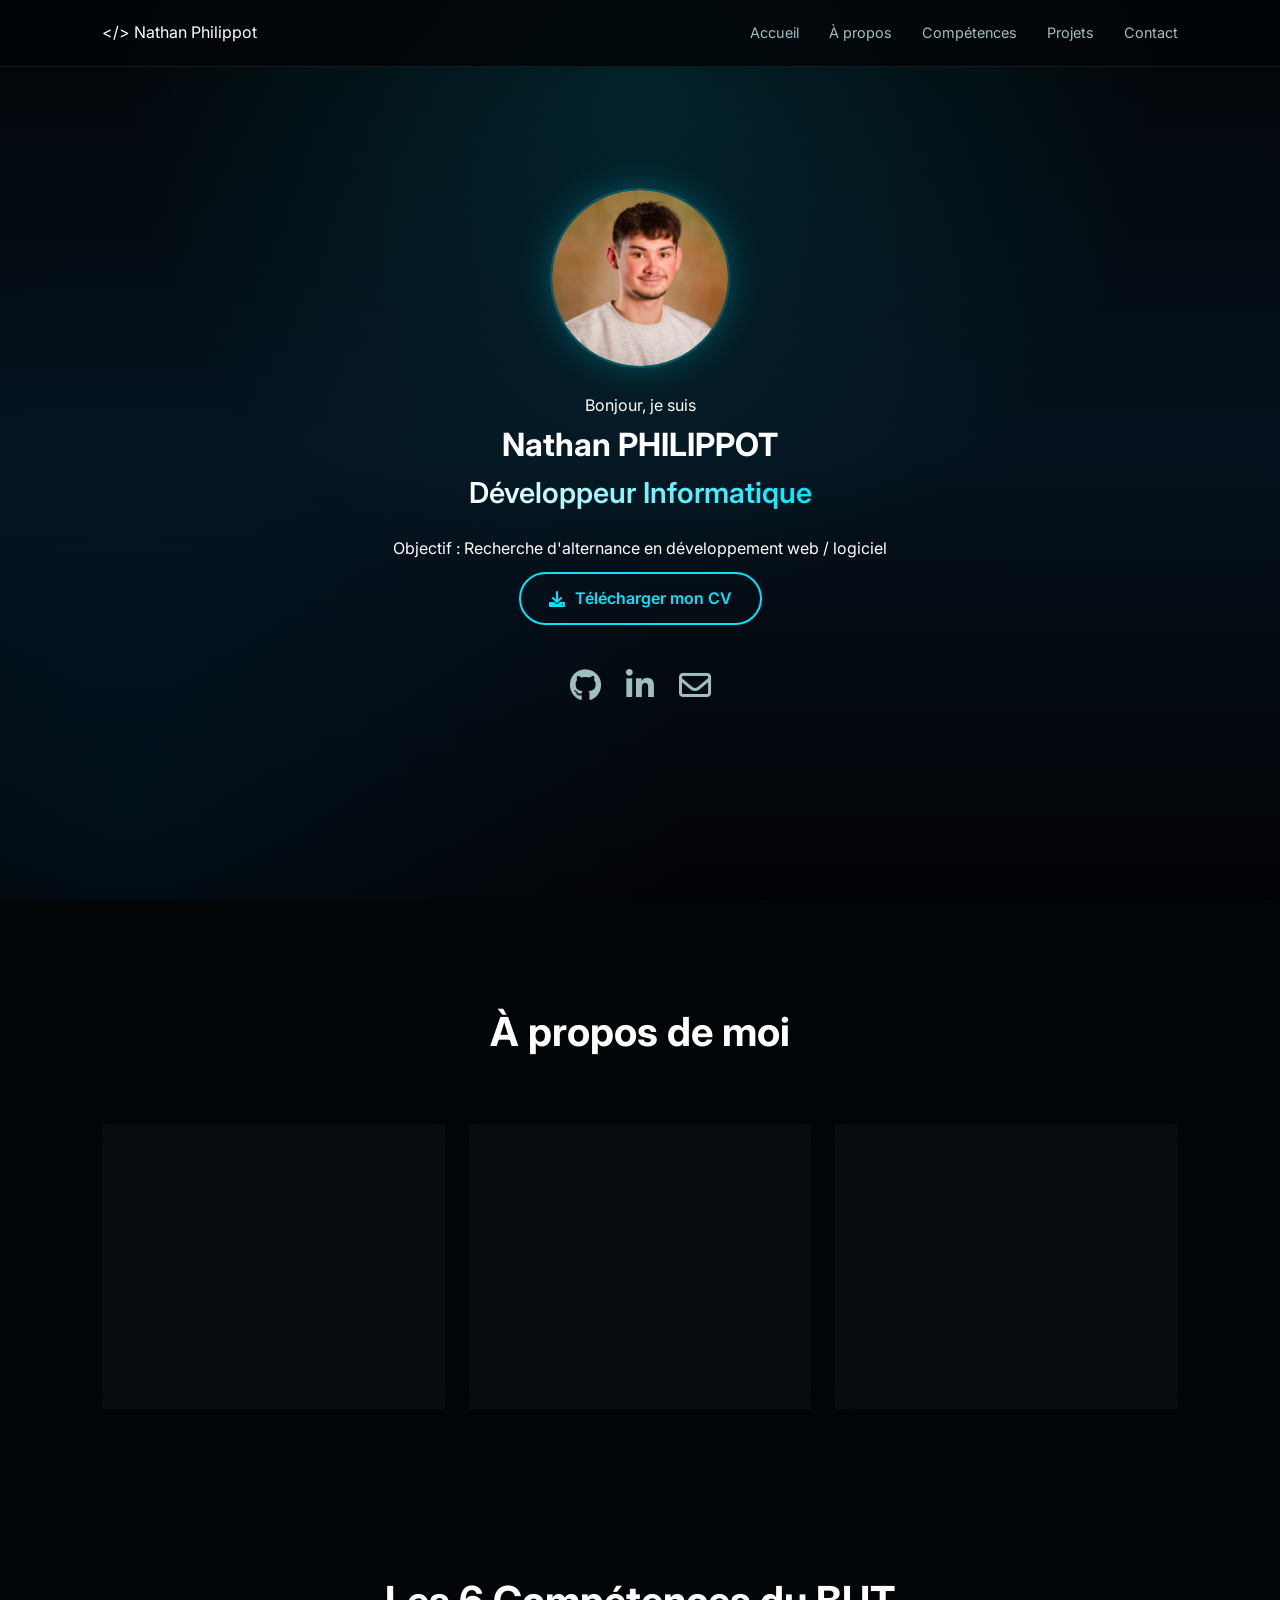
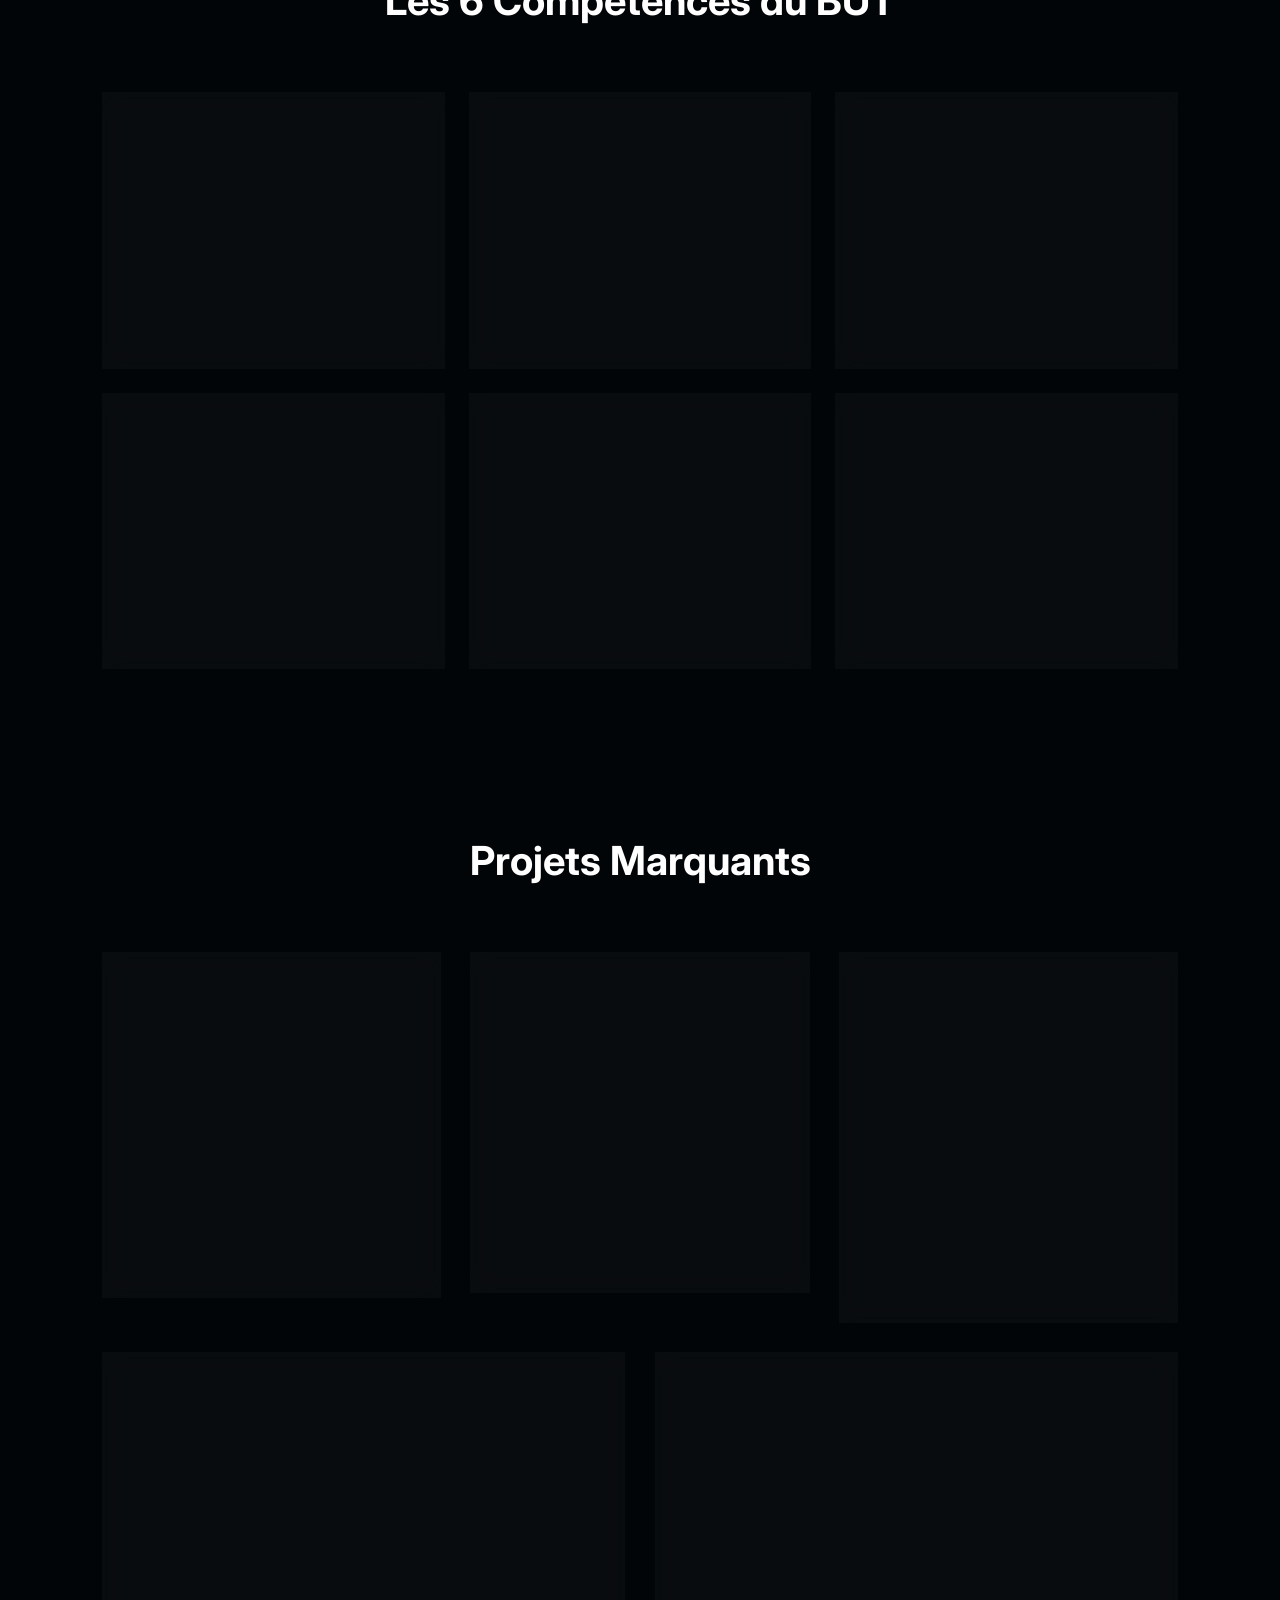
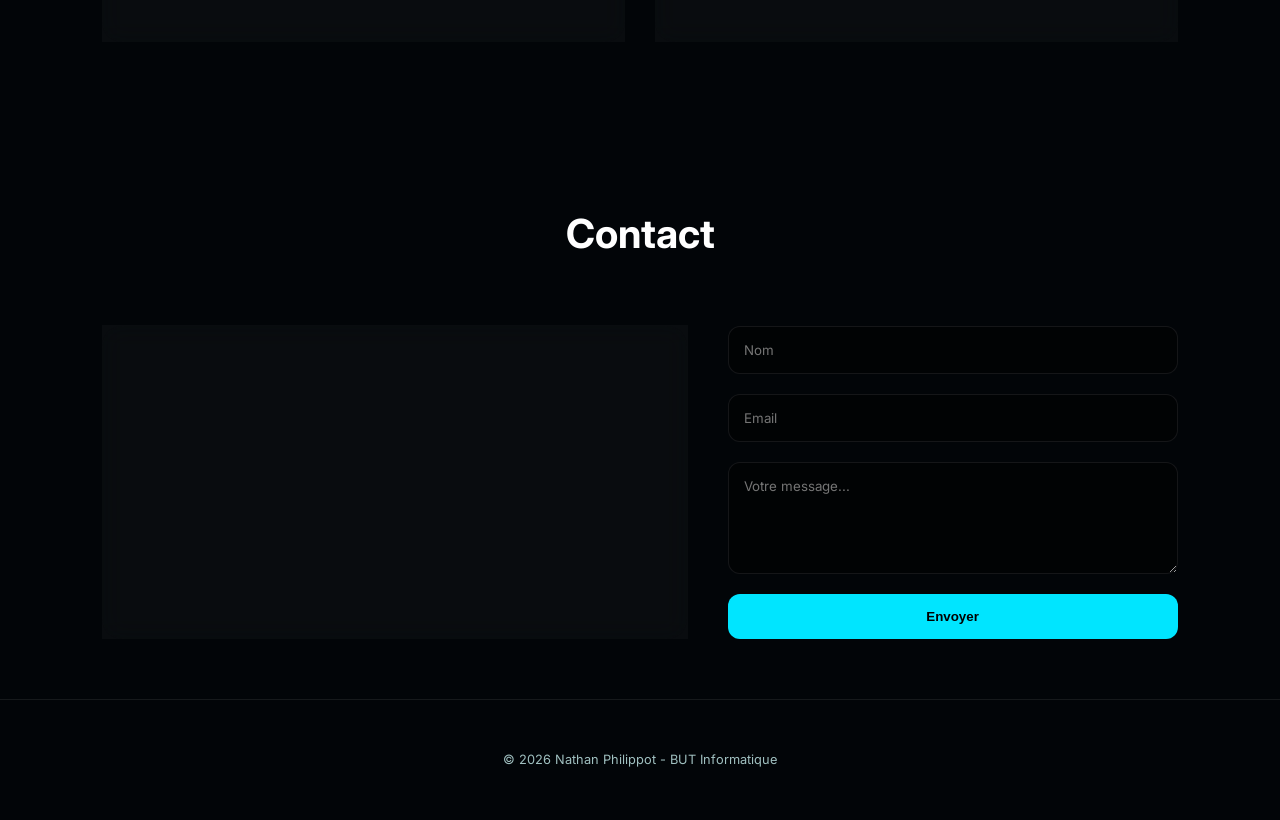
<file: index.html>
<!DOCTYPE html>
<html lang="fr">
<head>
    <meta charset="UTF-8">
    <meta name="viewport" content="width=device-width, initial-scale=1.0">
    <title>Nathan Philippot | Portfolio BUT Informatique</title>
    <link rel="stylesheet" href="style.css">
    <link rel="stylesheet" href="https://cdnjs.cloudflare.com/ajax/libs/font-awesome/6.0.0/css/all.min.css">
</head>
<body>

    <nav>
        <div class="logo">&lt;/&gt; Nathan Philippot</div>
        <ul>
            <li><a href="#accueil">Accueil</a></li>
            <li><a href="#a-propos">À propos</a></li>
            <li><a href="#competences">Compétences</a></li>
            <li><a href="#projets">Projets</a></li>
            <li><a href="#contact">Contact</a></li>
        </ul>
    </nav>

    <header id="accueil" class="hero">
        <div class="avatar-circle">
            <img src="images/photo.jpg" alt="Photo de Nathan Philippot">
        </div>
        <p class="greeting">Bonjour, je suis</p>
        <h1>Nathan PHILIPPOT</h1>
        <p class="role">Développeur Informatique</p>
        <p class="hero-objective"> Objectif : Recherche d'alternance en développement web / logiciel</p>
        
        <div class="cv-container">
            <a href="CV_Nathan_Philippot.pdf" download="CV_Nathan_Philippot.pdf" class="btn-cv">
                <i class="fas fa-download"></i> Télécharger mon CV
            </a>
        </div>
        
        <div class="social-links">
            <a href="https://github.com/nathanpht" target="_blank" title="GitHub"><i class="fab fa-github"></i></a>
            <a href="https://www.linkedin.com/in/nathan-philippot-9a896b3b9" target="_blank" title="LinkedIn"><i class="fab fa-linkedin-in"></i></a>
            <a href="mailto:nathanphilippot56@gmail.com" title="Envoyer un e-mail"><i class="far fa-envelope"></i></a>
        </div>
    </header>

    <section id="a-propos">
        <h2 class="section-title">À propos de moi</h2>
        <div class="grid-3">
            <div class="card glass">
                <div class="icon-circle"><i class="fas fa-user"></i></div>
                <h3>Profil</h3>
                <p>Étudiant rigoureux en BUT Informatique, je me passionne pour la résolution de problèmes complexes et le développement d'interfaces intuitives.</p>
            </div>
            <div class="card glass">
                <div class="icon-circle"><i class="fas fa-graduation-cap"></i></div>
                <h3>Formation</h3>
                <p>Actuellement en <strong>BUT Informatique</strong> à l'IUT de Lannion. Spécialisation en réalisation d'applications et gestion de projets.</p>
            </div>
            <div class="card glass">
                <div class="icon-circle"><i class="fas fa-bullseye"></i></div>
                <h3>Objectifs</h3>
                <p>Je recherche une alternance pour mettre mes compétences techniques (Java, Web, SQL) au service d'une équipe dynamique.</p>
            </div>
        </div>
    </section>

    <section id="competences">
        <h2 class="section-title">Les 6 Compétences du BUT</h2>
        <div class="grid-3-3">
            <div class="card skill-card">
                <div class="skill-header">
                    <div class="icon-circle"><i class="fas fa-code"></i></div>
                    <span class="badge">C1</span>
                </div>
                <h3>Réaliser</h3>
                <p>Développement d'applications complexes et responsives.</p>
                <div class="skill-details">
                    <hr><ul><li>SAE Méthode numérique : Jeu de logique en Python</li><li>Sokoban V2 : Modélisation et dév en C (POO)</li><li>Site vitrine web (HTML5/CSS)</li></ul>
                </div>
                <a class="details-link">Cliquer pour voir les détails</a>
            </div>
            <div class="card skill-card">
                <div class="skill-header">
                    <div class="icon-circle"><i class="fas fa-microchip"></i></div>
                    <span class="badge">C2</span>
                </div>
                <h3>Optimiser</h3>
                <p>Amélioration de l'efficacité logicielle et algorithmique.</p>
                <div class="skill-details">
                    <hr><ul><li>Sokoban V1 & V2 : Algorithmes de déplacement</li><li>Analyse de complexité des structures de données</li></ul>
                </div>
                <a class="details-link">Cliquer pour voir les détails</a>
            </div>
            <div class="card skill-card">
                <div class="skill-header">
                    <div class="icon-circle"><i class="fas fa-network-wired"></i></div>
                    <span class="badge">C3</span>
                </div>
                <h3>Administrer</h3>
                <p>Installation, configuration et gestion système/réseau.</p>
                <div class="skill-details">
                    <hr><ul><li>Virtualisation et conteneurisation avec Docker</li><li>Configuration d'environnements Linux / Debian</li></ul>
                </div>
                <a class="details-link">Cliquer pour voir les détails</a>
            </div>
            <div class="card skill-card">
                <div class="skill-header">
                    <div class="icon-circle"><i class="fas fa-database"></i></div>
                    <span class="badge">C4</span>
                </div>
                <h3>Gérer les données</h3>
                <p>Conception, modélisation et gestion de bases de données.</p>
                <div class="skill-details">
                    <hr><ul><li>Modélisation relationnelle (UML)</li><li>Création et requêtage de bases de données SQL</li></ul>
                </div>
                <a class="details-link">Cliquer pour voir les détails</a>
            </div>
            <div class="card skill-card">
                <div class="skill-header">
                    <div class="icon-circle"><i class="fas fa-tasks"></i></div>
                    <span class="badge">C5</span>
                </div>
                <h3>Conduire</h3>
                <p>Gestion de projet informatique et suivi des livrables.</p>
                <div class="skill-details">
                    <hr><ul><li>Rédaction de cahiers des charges et spécifications</li><li>Suivi de projet avec outils de planification</li></ul>
                </div>
                <a class="details-link">Cliquer pour voir les détails</a>
            </div>
            <div class="card skill-card">
                <div class="skill-header">
                    <div class="icon-circle"><i class="fas fa-users"></i></div>
                    <span class="badge">C6</span>
                </div>
                <h3>Collaborer</h3>
                <p>Travail d'équipe, communication et versioning.</p>
                <div class="skill-details">
                    <hr><ul><li>Gestion du code avec Git et GitHub</li><li>Méthodes Agiles et organisation d'équipe</li></ul>
                </div>
                <a class="details-link">Cliquer pour voir les détails</a>
            </div>
        </div>
    </section>

    <section id="projets">
        <h2 class="section-title">Projets Marquants</h2>
        <div class="grid-projects">
            
            <div class="card project-card glass">
                <h3>HTML & CSS - Voyage au Japon</h3>
                <p>Création d'un site vitrine responsive et immersif dédié à la découverte du Japon.</p>
                <div class="tags"><span>HTML</span><span>CSS</span><span>Design</span></div>
                <div class="mobilise-container">Mobilise : <span class="badge-comp">C1</span> <span class="badge-comp">C2</span></div>
                <div class="project-links">
                    <a href="https://github.com/nathanpht/HTML_CSS_Japon" target="_blank"><i class="fab fa-github"></i> Code source</a>
                </div>
            </div>

            <div class="card project-card glass">
                <h3>Sokoban - Version 2</h3>
                <p>Développement du célèbre jeu de logique Sokoban en appliquant des concepts de programmation orientée objet en Java.</p>
                <div class="tags"><span>Java</span><span>POO</span><span>Algorithmique</span></div>
                <div class="mobilise-container">Mobilise : <span class="badge-comp">C1</span> <span class="badge-comp">C2</span></div>
                <div class="project-links">
                    <a href="https://github.com/nathanpht/SokobanV2" target="_blank"><i class="fab fa-github"></i> Code source</a>
                </div>
            </div>

            <div class="card project-card glass">
                <h3>Gestion de Base de Données (SQL)</h3>
                <p>Conception, modélisation relationnelle et requêtage complexe pour la gestion de données structurées.</p>
                <div class="tags"><span>SQL</span><span>Modélisation</span><span>BDD</span></div>
                <div class="mobilise-container">Mobilise : <span class="badge-comp">C4</span></div>
                <div class="project-links">
                    <a href="https://github.com/nathanpht/SQL_BDD" target="_blank"><i class="fab fa-github"></i> Code source</a>
                </div>
            </div>

            <div class="card project-card glass">
                <h3>Conteneurisation avec Docker</h3>
                <p>Mise en place et administration d'infrastructures virtualisées et déploiement d'applications conteneurisées.</p>
                <div class="tags"><span>Docker</span><span>DevOps</span><span>Linux</span></div>
                <div class="mobilise-container">Mobilise : <span class="badge-comp">C3</span></div>
                <div class="project-links">
                    <a href="https://github.com/nathanpht/DockerContainer" target="_blank"><i class="fab fa-github"></i> Code source</a>
                </div>
            </div>

            <div class="card project-card glass">
                <h3>Gestion de Projet Informatique</h3>
                <p>Planification, rédaction de cahier des charges et suivi de livrables d'un projet d'application.</p>
                <div class="tags"><span>Management</span><span>Agile</span><span>Planification</span></div>
                <div class="mobilise-container">Mobilise : <span class="badge-comp">C5</span> <span class="badge-comp">C6</span></div>
                <div class="project-links">
                    <a href="https://github.com/nathanpht/GESTIONPROJECT" target="_blank"><i class="fab fa-github"></i> Code source</a>
                </div>
            </div>

        </div>
    </section>

    <section id="contact">
        <h2 class="section-title">Contact</h2>
        <div class="contact-container">
            
            <div class="contact-left-wrapper">
                <div class="linkedin-badge-container">
                    <div class="badge-base LI-profile-badge" data-locale="fr_FR" data-size="medium" data-theme="dark" data-type="VERTICAL" data-vanity="nathan-philippot-9a896b3b9" data-version="v1">
                        <a class="badge-base__link LI-simple-link" href="https://fr.linkedin.com/in/nathan-philippot-9a896b3b9?trk=profile-badge">Nathan PHILIPPOT</a>
                    </div>
                </div>

                <div class="contact-info-list">
                    <div class="contact-item">
                        <i class="fas fa-phone"></i>
                        <div><small>Téléphone</small><br><strong>+33 7 69 67 65 21</strong></div>
                    </div>
                    <div class="contact-item">
                        <i class="far fa-envelope"></i>
                        <div><small>Email</small><br><strong>nathanphilippot56@gmail.com</strong></div>
                    </div>
                    <div class="contact-item">
                        <i class="fas fa-map-marker-alt"></i>
                        <div><small>Lieu</small><br><strong>Lannion, France</strong></div>
                    </div>
                </div>
            </div>

            <form class="contact-form" onsubmit="ouvrirBoiteMail(event)">
                <input type="text" id="contact-nom" placeholder="Nom" required>
                <input type="email" id="contact-email" placeholder="Email" required>
                <textarea rows="5" id="contact-message" placeholder="Votre message..." required></textarea>
                <button type="submit" class="btn-send">Envoyer</button>
            </form>
        </div>
    </section>

    <footer>
        <p>© 2026 Nathan Philippot - BUT Informatique</p>
    </footer>

    <script src="https://platform.linkedin.com/badges/js/profile.js" async defer type="text/javascript"></script>

    <script>
        document.querySelectorAll('.details-link').forEach(link => {
            link.addEventListener('click', function() {
                const card = this.closest('.skill-card');
                card.classList.toggle('active');
                this.textContent = card.classList.contains('active') ? 'Fermer les détails' : 'Cliquer pour voir les détails';
            });
        });

        function ouvrirBoiteMail(event) {
            event.preventDefault();
            
            const nom = document.getElementById('contact-nom').value;
            const emailClient = document.getElementById('contact-email').value;
            const message = document.getElementById('contact-message').value;
            
            const sujet = encodeURIComponent("Contact Portfolio - " + nom);
            const corpsEmail = encodeURIComponent("Bonjour Nathan,\n\n" + message + "\n\n---\nMessage envoyé par : " + nom + " (" + emailClient + ")");
            
            window.location.href = "mailto:nathanphilippot56@gmail.com?subject=" + sujet + "&body=" + corpsEmail;
        }
    </script>
</body>
</html>
</file>
<file: style.css>
@import url('https://fonts.googleapis.com/css2?family=Inter:wght@300;400;500;600;700&display=swap');

html {
    scroll-behavior: smooth !important;
    scroll-padding-top: 90px;
}

:root {
    --bg-deep: #020508;
    --accent-blue: #00e5ff;
    --card-bg: rgba(255, 255, 255, 0.03);
    --text-main: #ffffff;
    --text-dim: #a0c0c0;
    --border: rgba(255, 255, 255, 0.08);
}

* { margin: 0; padding: 0; box-sizing: border-box; }

body {
    background-color: var(--bg-deep);
    background-image: 
        radial-gradient(circle at 50% 10%, rgba(0, 229, 255, 0.12) 0%, transparent 50%),
        radial-gradient(circle at 10% 90%, rgba(0, 80, 120, 0.15) 0%, transparent 40%),
        linear-gradient(180deg, #020508 0%, #05121d 50%, #020205 100%);
    background-attachment: fixed;
    color: var(--text-main); font-family: 'Inter', sans-serif; line-height: 1.6;
}

nav { display: flex; justify-content: space-between; align-items: center; padding: 20px 8%; position: fixed; top: 0; width: 100%; z-index: 1000; background: rgba(2, 5, 8, 0.85); backdrop-filter: blur(15px); border-bottom: 1px solid var(--border); }
nav ul { display: flex; list-style: none; gap: 30px; }
nav ul li a { text-decoration: none; color: var(--text-dim); font-size: 0.9rem; transition: 0.3s; }
nav ul li a:hover { color: var(--accent-blue); }

.hero { height: 100vh; display: flex; flex-direction: column; justify-content: center; align-items: center; text-align: center; }

.avatar-circle { 
    width: 180px; 
    height: 180px; 
    background: #000; 
    border-radius: 50%; 
    border: 2px solid rgba(0, 229, 255, 0.4); 
    display: flex; 
    justify-content: center; 
    align-items: center; 
    margin-bottom: 25px; 
    box-shadow: 0 0 35px rgba(0, 229, 255, 0.25); 
    overflow: hidden; 
}

.avatar-circle img {
    width: 100%;
    height: 100%;
    object-fit: cover;
}

/* AJOUT : Style du bouton CV */
.cv-container {
    margin-top: 10px;
    margin-bottom: 20px;
}

.btn-cv {
    display: inline-flex;
    align-items: center;
    gap: 10px;
    background: transparent;
    color: var(--accent-blue);
    border: 2px solid var(--accent-blue);
    padding: 12px 28px;
    border-radius: 30px;
    font-weight: 600;
    text-decoration: none;
    transition: all 0.3s ease;
}

.btn-cv:hover {
    background: var(--accent-blue);
    color: #000;
    box-shadow: 0 0 25px rgba(0, 229, 255, 0.5);
    transform: translateY(-2px);
}

.social-links {
    display: flex;
    gap: 25px;
    margin-top: 15px;
}

.social-links a {
    color: var(--text-dim);
    font-size: 2rem; 
    transition: all 0.3s ease;
    display: inline-block;
}

.social-links a:hover {
    color: var(--accent-blue);
    transform: scale(1.2); 
    text-shadow: 0 0 15px var(--accent-blue);
}

.role { font-size: 1.8rem; font-weight: 600; background: linear-gradient(90deg, #fff, var(--accent-blue)); -webkit-background-clip: text; background-clip: text; -webkit-text-fill-color: transparent; margin-bottom: 20px; }

section { padding: 100px 8% 60px; }
.section-title { text-align: center; font-size: 2.5rem; margin-bottom: 60px; font-weight: 700; }

.grid-3, .grid-3-3 { display: grid; grid-template-columns: repeat(3, 1fr); gap: 25px; }

.grid-projects { 
    display: flex;
    flex-wrap: wrap;
    gap: 30px;
    justify-content: center;
}

.grid-projects .project-card {
    flex: 1 1 calc(33.333% - 30px); 
    min-width: 300px;
    max-width: 100%;
    display: flex;
    flex-direction: column;
    height: 100%;
}

.grid-projects .project-card .project-links {
    margin-top: auto;
    padding-top: 15px;
}

.card { background: var(--card-bg); border: 1px solid var(--border); border-radius: 20px; padding: 30px; backdrop-filter: blur(12px); transition: 0.4s; }
.card:hover { border: 1px solid rgba(0, 229, 255, 0.3); transform: translateY(-5px); background: rgba(255, 255, 255, 0.06); }

.icon-circle { width: 45px; height: 45px; background: rgba(0, 229, 255, 0.1); border-radius: 10px; display: flex; justify-content: center; align-items: center; color: var(--accent-blue); margin-bottom: 20px; }
.badge { background: #1a1a1a; padding: 4px 10px; border-radius: 6px; font-size: 0.7rem; color: var(--accent-blue); font-weight: 600; }

.skill-details { max-height: 0; overflow: hidden; transition: 0.5s ease; opacity: 0; }
.skill-card.active .skill-details { max-height: 300px; opacity: 1; margin-top: 15px; padding-top: 15px; border-top: 1px solid var(--border); }
.details-link { cursor: pointer; color: var(--text-dim); font-size: 0.85rem; margin-top: 20px; display: block; text-decoration: underline; }

.tags { display: flex; gap: 10px; margin-bottom: 20px; }
.tags span { background: #121212; border: 1px solid var(--border); color: var(--text-dim); padding: 6px 15px; border-radius: 30px; font-size: 0.85rem; }
.mobilise-container { font-size: 0.9rem; color: var(--text-dim); margin-bottom: 25px; display: flex; align-items: center; gap: 8px; }
.badge-comp { background: #ffffff; color: #000; font-weight: 700; padding: 2px 8px; border-radius: 4px; font-size: 0.8rem; }
.project-links a { color: var(--text-main); text-decoration: none; font-weight: 500; font-size: 1rem; }

.contact-container { 
    display: grid; 
    grid-template-columns: 1.3fr 1fr; 
    gap: 40px; 
    align-items: stretch;
}

.contact-left-wrapper {
    display: flex;
    gap: 40px;
    align-items: center;
    background: var(--card-bg);
    border: 1px solid var(--border);
    padding: 30px;
    border-radius: 20px;
    backdrop-filter: blur(12px);
}

.linkedin-badge-container {
    flex-shrink: 0;
}

.contact-info-list {
    display: flex;
    flex-direction: column;
    gap: 20px;
}

.contact-item { display: flex; align-items: center; gap: 15px; }
.contact-item i { width: 45px; height: 45px; background: #0a0a0a; border-radius: 50%; display: flex; justify-content: center; align-items: center; border: 1px solid var(--border); color: var(--accent-blue); flex-shrink: 0; }

.contact-form {
    display: flex;
    flex-direction: column;
    justify-content: space-between;
}

.contact-form input, .contact-form textarea { width: 100%; background: rgba(0, 0, 0, 0.4); border: 1px solid var(--border); padding: 15px; border-radius: 12px; color: #fff; margin-bottom: 20px; outline: none; font-family: inherit; }
.btn-send { background: var(--accent-blue); color: #000; padding: 15px; border-radius: 12px; border: none; font-weight: 700; width: 100%; cursor: pointer; transition: 0.3s; margin-top: auto; }
.btn-send:hover { box-shadow: 0 0 20px var(--accent-blue); }

footer { text-align: center; padding: 50px; border-top: 1px solid var(--border); color: var(--text-dim); font-size: 0.8rem; }

@media (max-width: 900px) { 
    .grid-3, .grid-3-3, .grid-projects, .contact-container { grid-template-columns: 1fr; } 
    .contact-left-wrapper { flex-direction: column; text-align: center; }
    .contact-item { flex-direction: column; text-align: center; }
}
</file>
